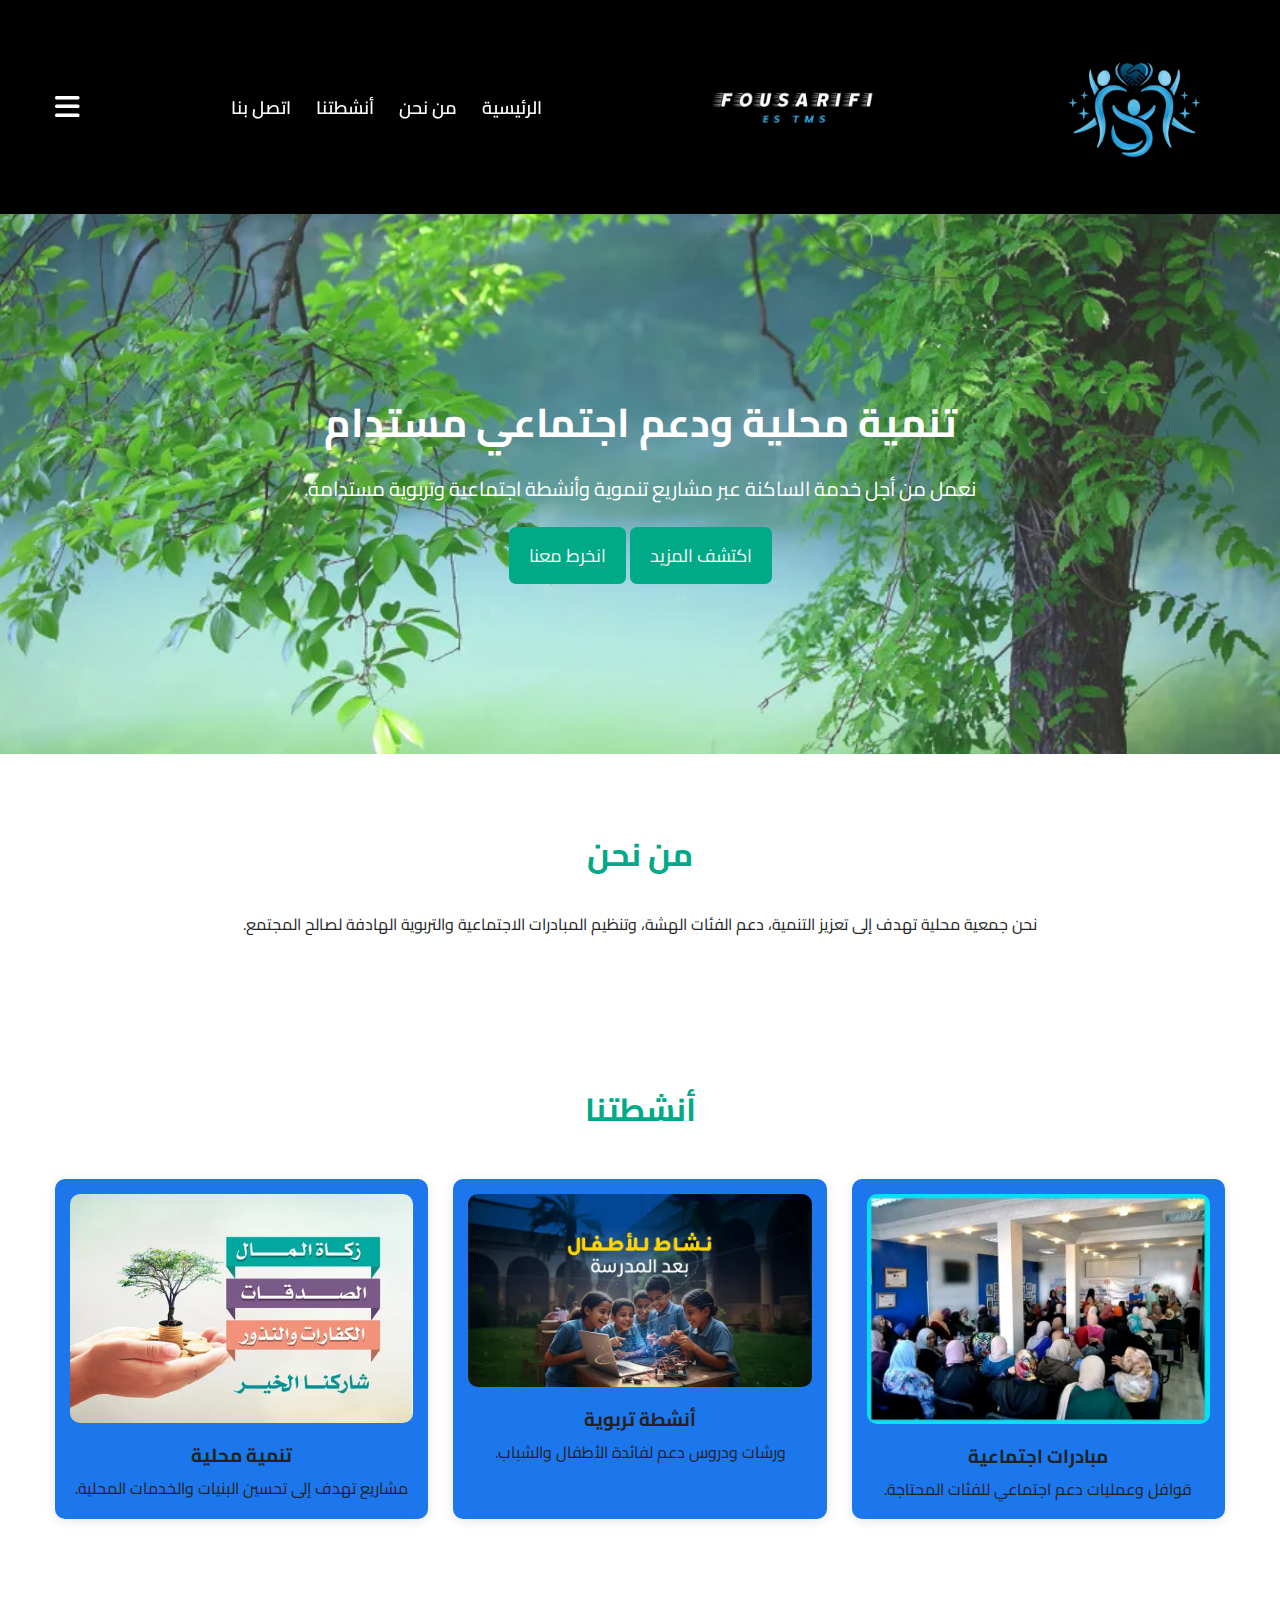
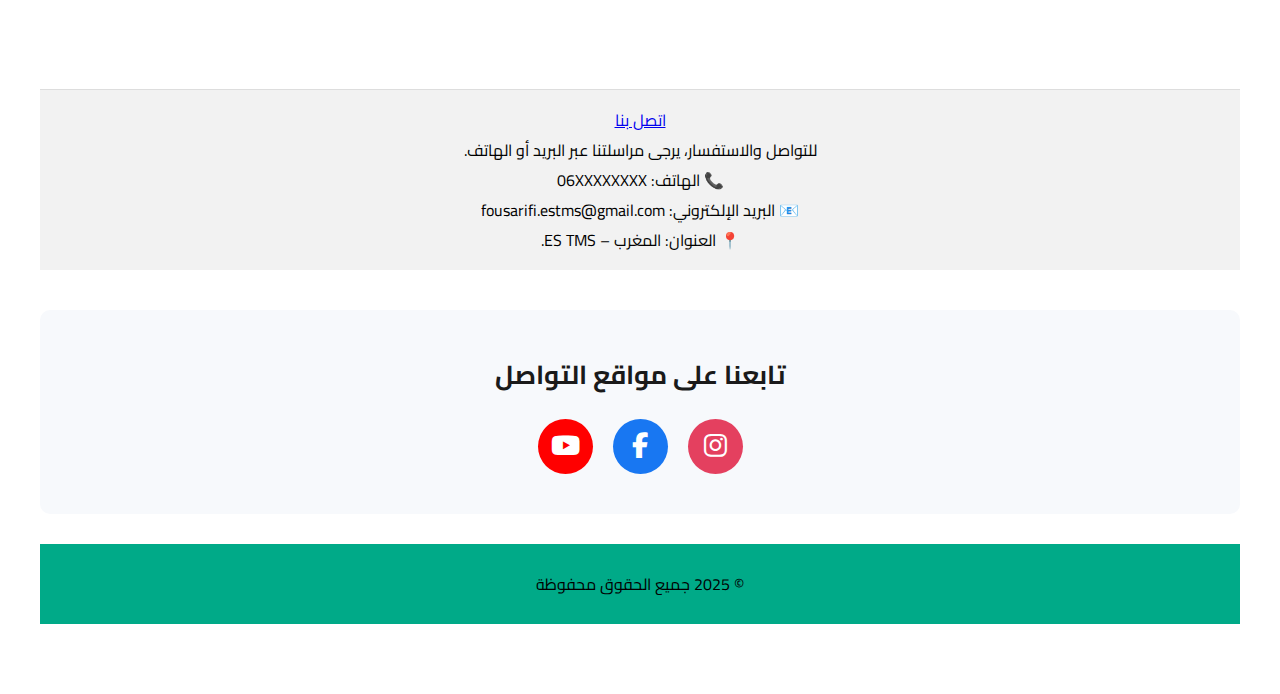
<file: index.html>
<!DOCTYPE html>
<html lang="ar" dir="rtl">
<head>
    <meta charset="UTF-8">
    <meta name="viewport" content="width=device-width, initial-scale=1.0">
    <title>جمعيتنا – تنمية محلية و دعم اجتماعي</title>
    <link rel="stylesheet" href="style.css">
    <link rel="stylesheet" href="https://cdnjs.cloudflare.com/ajax/libs/font-awesome/6.5.0/css/all.min.css">
</head>

<body>

    <!-- Navigation -->
    <header>
        <nav class="container">
            <img src="assets/img/logo1.png" class="logo" alt="Logo">
             <!-- النص الجديد فالوسط -->
    <div class="text-logo">
        <img src="assets/img/logo2.png" alt="Fousarifi ES TMS">
    </div>

            <ul id="nav-links">
                <li><a href="#home">الرئيسية</a></li>
                <li><a href="#about">من نحن</a></li>
                <li><a href="#services">أنشطتنا</a></li>
                <li><a href="#contact">اتصل بنا</a></li>
            </ul>

            <i id="menu-btn" class="fa-solid fa-bars menu-icon"></i>
        </nav>
    </header>

    <!-- Hero Section -->
    <section class="hero" id="home">
        <div class="overlay"></div>
        <div class="hero-content">
            <h1>تنمية محلية ودعم اجتماعي مستدام</h1>
            <p>نعمل من أجل خدمة الساكنة عبر مشاريع تنموية وأنشطة اجتماعية وتربوية مستدامة.</p>
            <a href="#about" class="btn">اكتشف المزيد</a>
            <a href="inscription.html" class="btn">انخرط معنا</a>
        </div>
    </section>

    <!-- About Section -->
    <section id="about" class="section">
        <div class="container">
        <h2 class="section-title">من نحن</h2>
        <p class="text">
            نحن جمعية محلية تهدف إلى تعزيز التنمية، دعم الفئات الهشة،
            وتنظيم المبادرات الاجتماعية والتربوية الهادفة لصالح المجتمع.
        </p> </div>
    </section>

    <!-- Services Section -->
    <section id="services" class="section gray-bg">
        <div class="container">
            <h2 class="section-title">أنشطتنا</h2>

            <div class="cards">
                <div class="card">
                    <img src="assets/img/P1.jpg">
                    <h3>مبادرات اجتماعية</h3>
                    <p>قوافل وعمليات دعم اجتماعي للفئات المحتاجة.</p>
                </div>

                <div class="card">
                    <img src="assets/img/p2.webp">
                    <h3>أنشطة تربوية</h3>
                    <p>ورشات ودروس دعم لفائدة الأطفال والشباب.</p>
                </div>

                <div class="card">
                    <img src="assets/img/P3.webp">
                    <h3>تنمية محلية</h3>
                    <p>مشاريع تهدف إلى تحسين البنيات والخدمات المحلية.</p>
                </div>
            </div>
        </div>
    </section>

    <!-- Contact Section -->
     <section id="contact" class="container section">
    <footer class="footer">
    <div class="container">
      <div class="Contact">  
        <a href="#contact">اتصل بنا</a>
        <p class="text">للتواصل والاستفسار، يرجى مراسلتنا عبر البريد أو الهاتف.</p>

            <p>📞 الهاتف: 06XXXXXXXX</p>
            <p>📧 البريد الإلكتروني: fousarifi.estms@gmail.com</p>
            <p>📍 العنوان: المغرب – ES TMS.</p>
        </div>
    </div>
    </footer>
    
    <!-- Follow Us Section -->
<section class="follow-us">
    <h2>تابعنا على مواقع التواصل</h2>

    <div class="social-links">
        <a href="https://instagram.com/fousarifi_es.tms" target="_blank" class="social instagram">
            <i class="fab fa-instagram"></i>
        </a>

        <a href="https://facebook.com/USERNAME" target="_blank" class="social facebook">
            <i class="fab fa-facebook-f"></i>
        </a>

        <a href="https://youtube.com/@Fousarifi" target="_blank" class="social youtube">
            <i class="fab fa-youtube"></i>
        </a>
    </div>
</section>

</footer>

    <footer>
        <p>© 2025 جميع الحقوق محفوظة</p>
    </footer>

    <script src="script.js"></script>
    
    <script>
document.getElementById("menu-btn").addEventListener("click", function() {
    document.getElementById("nav-links").classList.toggle("active");
});
</script>

</body>
</html>
</file>
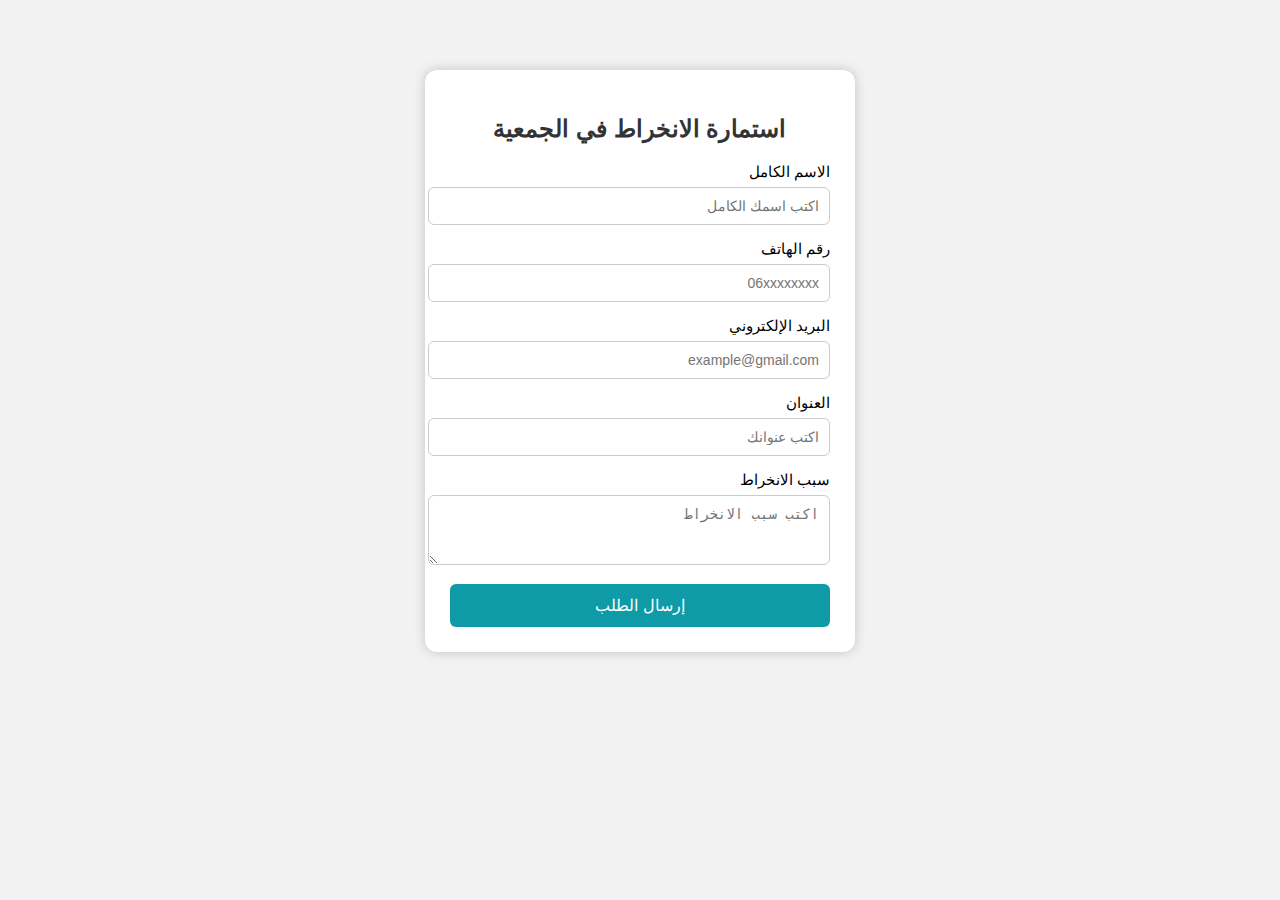
<file: inscription.html>
<!DOCTYPE html>
<html lang="ar" dir="rtl">
<head>
    <meta charset="UTF-8">
    <title>استمارة الانخراط في الجمعية</title>

    <style>
        body {
            font-family: "Cairo", sans-serif;
            background: #f2f2f2;
            margin: 0;
            padding: 0;
        }

        .form-container {
            width: 380px;
            margin: 70px auto;
            background: white;
            padding: 25px;
            border-radius: 12px;
            box-shadow: 0px 0px 12px rgba(0,0,0,0.2);
        }

        h2 {
            text-align: center;
            margin-bottom: 20px;
            font-weight: bold;
            color: #333;
        }

        label {
            font-size: 15px;
            margin-bottom: 6px;
            display: block;
        }

        input, textarea {
            width: 100%;
            padding: 10px;
            margin-bottom: 15px;
            border: 1px solid #ccc;
            border-radius: 6px;
            font-size: 14px;
        }

        button {
            width: 100%;
            padding: 12px;
            background: #0e9aa7;
            color: white;
            border: none;
            border-radius: 6px;
            font-size: 16px;
            cursor: pointer;
        }

        button:hover {
            background: #0b7c85;
        }
    </style>
</head>

<body>

    <div class="form-container">
        <h2>استمارة الانخراط في الجمعية</h2>

        <form>

            <label>الاسم الكامل</label>
            <input type="text" placeholder="اكتب اسمك الكامل">

            <label>رقم الهاتف</label>
            <input type="text" placeholder="06xxxxxxxx">

            <label>البريد الإلكتروني</label>
            <input type="email" placeholder="example@gmail.com">

            <label>العنوان</label>
            <input type="text" placeholder="اكتب عنوانك">

            <label>سبب الانخراط</label>
            <textarea placeholder="اكتب سبب الانخراط" rows="3"></textarea>

            <button type="submit">إرسال الطلب</button>

        </form>
    </div>

</body>
</html>
</file>
<file: style.css>
@import url('https://fonts.googleapis.com/css2?family=Cairo:wght@400;600;700&display=swap');

* {
    margin: 0;
    padding: 0;
    box-sizing: border-box;
    font-family: 'Cairo', sans-serif;
}

body {
    background: #ffffff;
    color: #222;
}

/* Container */
.container {
    width: 100%;
    max-width: 1200px;
    margin: auto;
    padding: 0 15px; 
    box-sizing: border-box;
}

/* Navigation */
header {
    background: hsl(0, 0%, 0%);
    padding: 5px 20px;
    box-shadow: 0 2px 10px rgba(0, 0, 0, 0);
    position: sticky;
    top: 0;
    z-index: 1000;
}

nav {
    display: flex;
    justify-content: space-between;
    align-items: center;
}

.logo {
    height: auto;
    width: 120px;
    object-fit: contain;
}

#nav-links {
    display: flex;
    gap: 25px;
}

#nav-links li {
    list-style: none;
}

#nav-links a {
    text-decoration: none;
    color: #ffffff;
    font-weight: 600;
    transition: 0.3s;
}

#nav-links a:hover {
    color: rgb(6, 168, 141);
}

.menu-icon {
    font-size: 28px;
    color: white;
    display: none;
    cursor: pointer;
}

/* Hero Section */
.hero {
    height: 85vh;
    background: url("assets/img/hero.webp") center/cover no-repeat;
    position: relative;
    display: flex;
    justify-content: center;
    align-items: center;
}

.overlay {
    position: absolute;
    inset: 0;
    background: rgba(255, 255, 255, 0.158);
}

.hero-content {
    position: relative;
    text-align: center;
    color: #ffffff;
    z-index: 2;
}

.hero-content h1 {
    font-size: 42px;
    margin-bottom: 10px;
}

.hero-content p {
    font-size: 20px;
    margin-bottom: 20px;
}

.btn {
    display: inline-block;
    padding: 12px 25px;
    background: #0a8;
    color: #fff6f6;
    border-radius: 7px;
    text-decoration: none;
    font-size: 18px;
}

/* Sections */
.section {
    padding: 70px 0;
    text-align: center;
}

.section-title {
    font-size: 32px;
    margin-bottom: 25px;
    color: #0a8;
}

/* Cards */
.cards {
    margin-top: 40px;
    display: grid;
    gap: 25px;
    grid-template-columns: repeat(auto-fit, minmax(260px, 1fr));
}

.card {
    background: #1c76ec;
    border-radius: 10px;
    padding: 15px;
    box-shadow: 0 2px 12px rgba(0,0,0,0.1);
    text-align: center;
}

.card img {
    width: 100%;
    border-radius: 10px;
    margin-bottom: 15px;
}

/* Contact Box */
.contact-box {
    margin-top: 30px;
    background: #ffffff;
    padding: 20px;
    border-radius: 10px;
    display: inline-block;
    text-align: right;
}

/* Footer */
footer {
    text-align: center;
    padding: 25px 0;
    background: #0a8;
    color: #000000;
    margin-top: 30px;
}

/* Responsive */
@media (max-width: 768px) {
    .menu-icon {
        display: block;
    }

    #nav-links {
        display: none;
        flex-direction: column;
        text-align: center;
        gap: 15px;
    }

    #nav-links.active {
        display: flex;
    }
}
.follow-us {
    text-align: center;
    padding: 40px 20px;
    background: #f7f9fc;
    margin-top: 40px;
    border-radius: 10px;
}

.follow-us h2 {
    font-size: 26px;
    margin-bottom: 20px;
    color: #1a1a1a;
}

.social-links {
    display: flex;
    justify-content: center;
    gap: 20px;
}

.social {
    width: 55px;
    height: 55px;
    font-size: 26px;
    display: flex;
    align-items: center;
    justify-content: center;
    border-radius: 50%;
    color: #fff;
    transition: 0.3s;
}

.instagram {
    background: #E4405F;
}
.facebook {
    background: #1877F2;
}
.youtube {
    background: #FF0000;
}

.social:hover {
    transform: scale(1.15);
    opacity: 0.8;
}
.footer {
    width: 100%;
    padding: 15px 20px;
    display: flex;
    justify-content: space-between;
    align-items: center;
    direction: rtl;
    background: #f2f2f2;
    border-top: 1px solid #ddd;
}

.footer .contact a {
    font-size: 18px;
    font-weight: bold;
    color: #333;
    text-decoration: none ;
}

.footer .social {
    display: flex;
    align-items: center;
    gap: 10px;
}

.footer .social a {
    text-decoration: none;
    color: #444;
    font-size: 16px;
}

.footer .social span {
    font-weight: bold;
    margin-left: 5px;
}
.social-links a {
    text-decoration: none !important;
}

.logo-container {
    display: flex;
    align-items: center;
}

.text-logo img {
    width: 120px;
    height: auto;   
    
}
@media (max-width: 768px) {
  header {
    padding: 0;
    display: flex;
    justify-content: space-between;
    align-items: center;
  }

  .logo img {
    width: 120px;
    height: auto;
  }

  .hero {
    background-size: cover;
    background-position: center;
  }

  section, .container {
    max-width: 100%;
    padding: 0 12px;
  }
}
/* ====== FIX: Responsive Header + Hero + Logo scaling ====== */

img {
  max-width: 100%;
  height: auto;
  display: block;
}

/* Logo auto scale */
.logo {
  max-width: 180px;
  width: auto;
  height: auto;
  object-fit: contain;
}

.text-logo img {
  width: 200px;
  height: auto;
}

/* Navigation improvements */
nav.container {
  display: flex;
  align-items: center;
  justify-content: space-between;
  padding: 12px 15px;
}

#nav-links a {
  font-size: clamp(14px, 1.6vw, 18px);
}

/* HERO auto responsive */
.hero {
  min-height: 60vh;
  height: auto;
  background-size: cover;
  background-position: center;
  display: flex;
  align-items: center;
  justify-content: center;
}

.hero-content h1 {
  font-size: clamp(22px, 4vw, 40px);
}

.hero-content p {
  font-size: clamp(14px, 2vw, 20px);
}

.btn {
  font-size: clamp(14px, 1.6vw, 18px);
  padding: clamp(8px, 1vw, 12px) clamp(12px, 2vw, 20px);
}

/* Mobile adjustments */
@media (max-width: 768px) {

  .logo {
    max-width: 120px;
  }

  .text-logo img {
    max-width:  200px;
  }

  #nav-links {
    display: none;
    position: absolute;
    right: 10px;
    top: 70px;
    width: 210px;
    background: #000;
    flex-direction: column;
    padding: 12px;
    border-radius: 8px;
  }

  #nav-links.active {
    display: flex;
  }

  .hero {
    min-height: 48vh;
  }
}

/* Very small phones */
@media (max-width: 420px) {
  .logo { max-width: 95px; }
  .text-logo img { max-width: 200px; }
  .hero-content h1 { font-size: 24px; }
}
.nav-links {
  display: none;
}

.nav-links.active {
  display: block;
}
</file>
